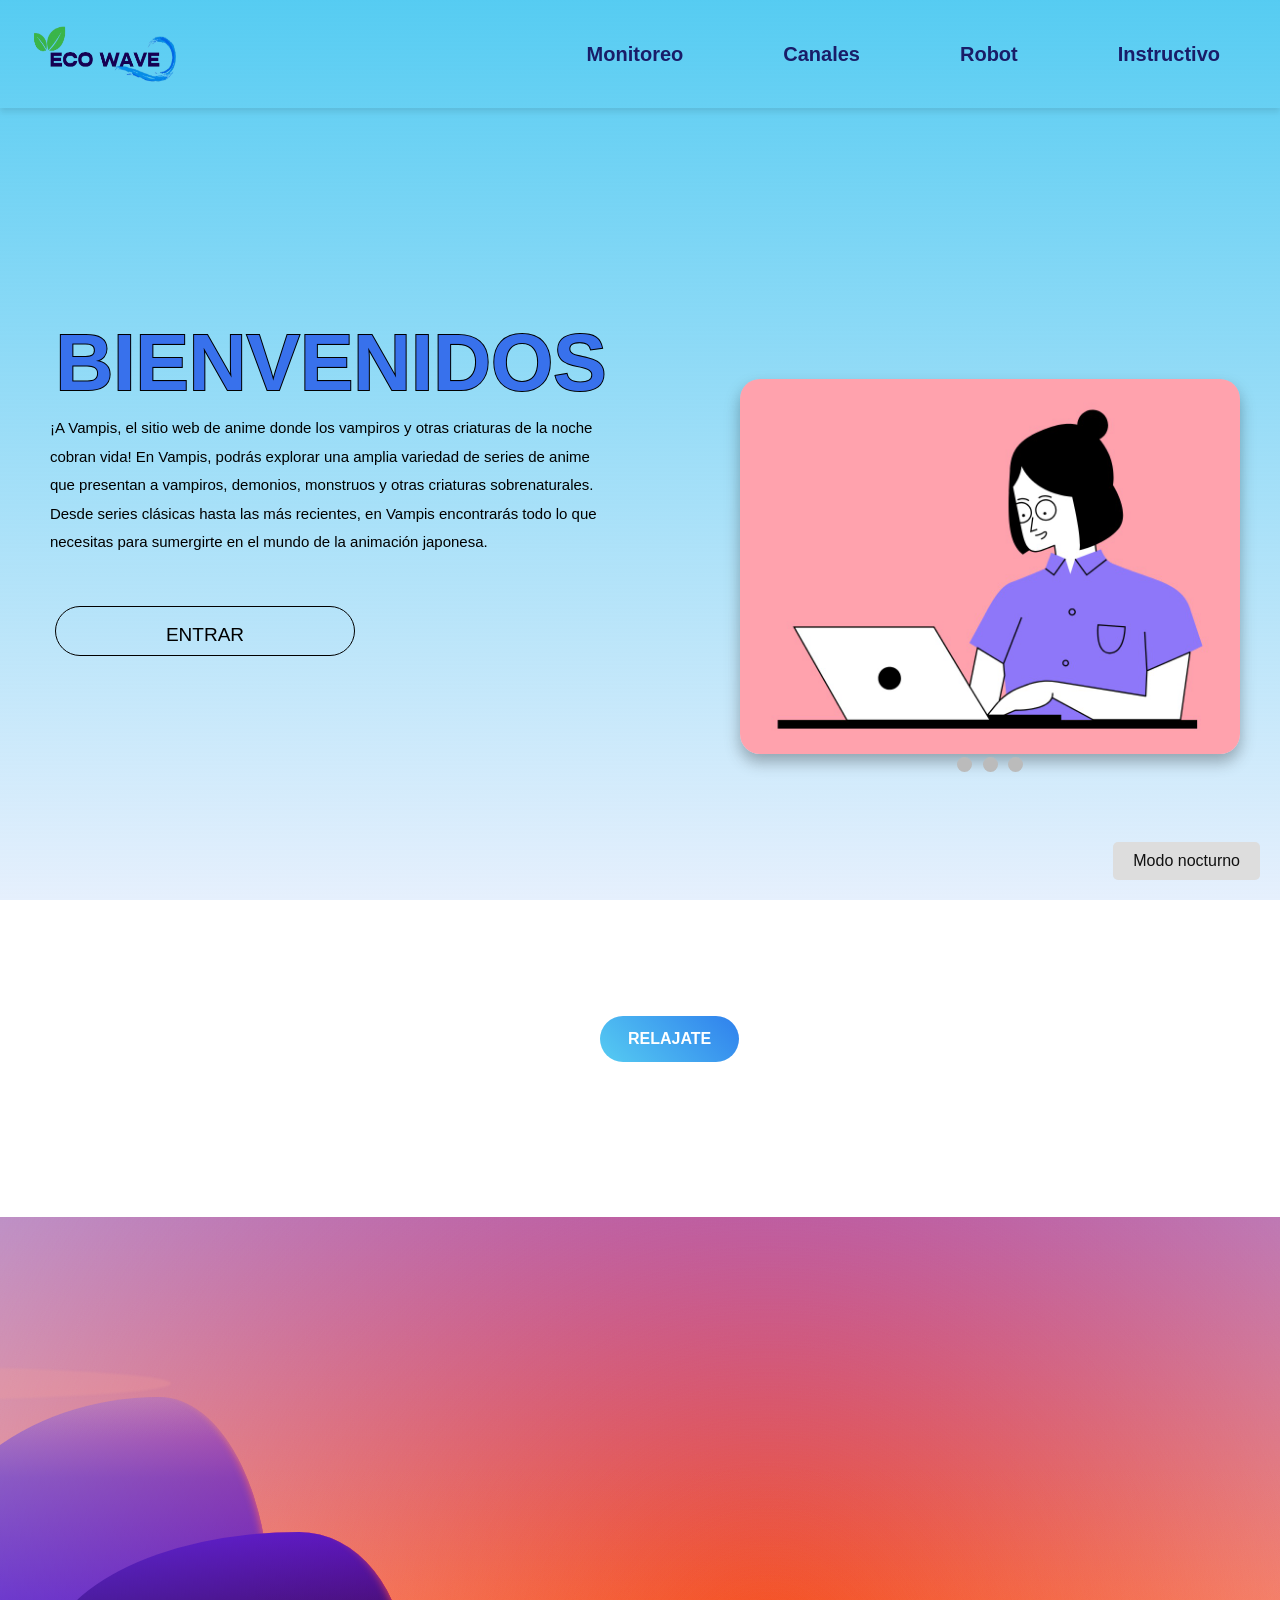
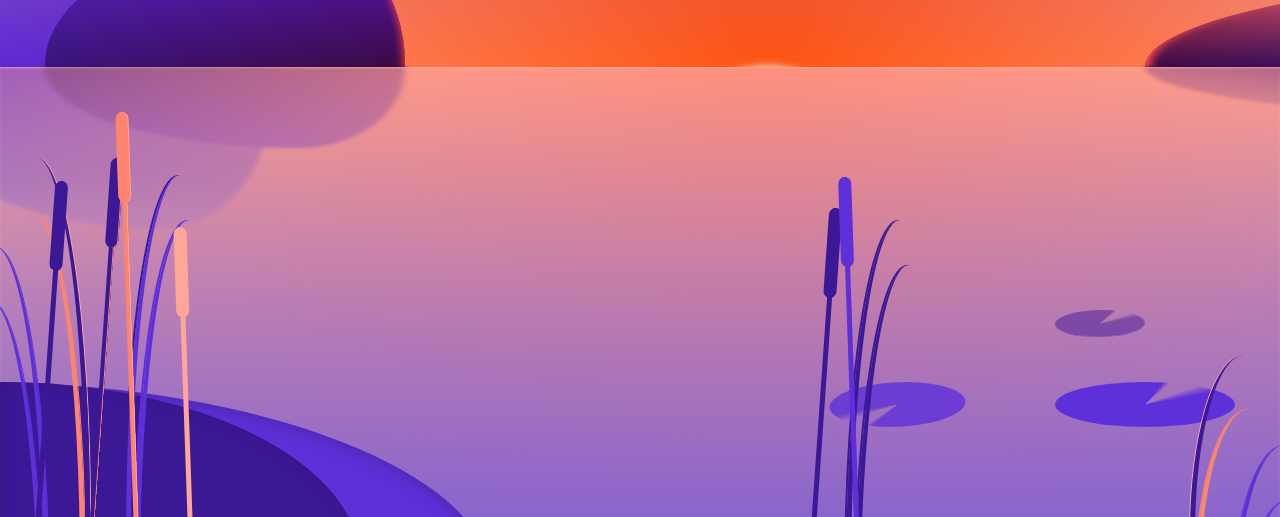
<file: Index.html>
<!DOCTYPE html>
<html lang="es">
<head>
    <meta charset="UTF-8">
    <meta name="viewport" content="width=device-width, initial-scale=1.0">
    <title>Eco Wave</title>
    <link rel="stylesheet" href="Estilos/index1.css">
    <link rel="preconnect" href="https://fonts.googleapis.com">
    <link rel="preconnect" href="https://fonts.gstatic.com" crossorigin>
    <link href="https://fonts.googleapis.com/css2?family=Bebas+Neue&family=Poppins:ital,wght@0,100;0,200;0,900;1,100;1,200;1,300;1,400;1,500;1,600;1,700;1,900&family=Rubik+Glitch&display=swap" rel="stylesheet">
    <link rel="shortcut icon" href="imagenes\icono.png">


</head>

<body>
  <div class="bubbles-bg">
    <div class="bubble"></div>
    <div class="bubble"></div>
    <div class="bubble"></div>
    <div class="bubble"></div>
    <div class="bubble"></div>
    <div class="bubble"></div>
</div>


    
<section id="inicio" class="cuerpo">
    <div class="cuerpo-content">



        <button> <h1></h1></button>
      


    
    
    
    
    
    
    
    
    
    



    <header>



        
<div id="ctn-icon-search">
    <i class="fas fa-search" id="icon-search"></i>
</div>

</div>

<div id="icon-menu">
<i class="fas fa-bars"></i>
</div>






<nav class="Menu">
    <div class="logo-container">
        <a href="Inicio.html"><img class="logo" src="imagenes/Logo.png" alt="Vampis"></a>
    </div>
    <ul class="Links">
        <li><a href="">Monitoreo</a></li>
        <li><a href="">Canales</a></li>
        <li><a href="">Robot</a></li>
        <li><a href="">Instructivo</a></li>
    </ul>

    <!-- Botón de búsqueda -->
    <div class="search-container">
        <i class="fas fa-search" id="icon-search"></i>
    </div>

    <!-- Menú de hamburguesa para móvil -->
    <div id="icon-menu" class="menu-toggle">
        <i class="fas fa-bars"></i>
    </div>
</nav>



    <nav>
   <img class="Rayas" src="imagenes\3Rayas.png" alt="">
    </nav>

</nav>






    
    
<section class="hero">
    <div class="hero-text">
        

      <section>
        <div class="content">
          <h2>BIENVENIDOS</h2>
          <h2>BIENVENIDOS</h2>
        </div>
      </section>

        <p>¡A Vampis, el sitio web de anime donde los vampiros y otras criaturas de la noche cobran vida! En Vampis, podrás explorar una amplia variedad de series de anime que presentan a vampiros, demonios, monstruos y otras criaturas sobrenaturales. Desde series clásicas hasta las más recientes,
             en Vampis encontrarás todo lo que necesitas para sumergirte en el mundo de la animación japonesa.    </p>

  <a href="Inicio.html">Entrar</a>
  
    </div>

    
<button id="dark-mode-toggle" onclick="toggleDarkMode()">Modo nocturno</button>

    <script>
        function toggleDarkMode() {
            document.body.classList.toggle('dark-mode');
        }


const menuToggle = document.getElementById("icon-menu");
const menuLinks = document.querySelector(".Links");

menuToggle.addEventListener("click", () => {
    menuLinks.classList.toggle("show");
});



    </script>




</div>
</section>
<style>



</style>





    </style>
    
    
    


</header>


	
<div class="hero-img">

    <section class="home">



    <div class="container-content">

		<a class="" href=""><img class="slide" src="imagenes\Programar.jpeg" alt=""></a>


		<img class="slide" src="imagenes\IA.jpeg">
		<img class="slide" src="imagenes\Manualmente.jpeg">
		



	  </div>
	 
	 
	
	 
      
      <div style="text-align:center">
        <span class="dot" onclick="currentSlide(1)"></span> 
        <span class="dot" onclick="currentSlide(2)"></span> 
        <span class="dot" onclick="currentSlide(3)"></span> 
      </div>








</div>


</section>

<script>
	var slideIndex = 1;
	showSlides(slideIndex);
  
	setInterval(function() {
	  slideIndex++;
	  showSlides(slideIndex);
	}, 5000);
  
	function plusSlides(n) {
	  showSlides(slideIndex += n);
	}
  
	function showSlides(n) {
	  var i;
	  var slides = document.getElementsByClassName("slide");
	  if (n > slides.length) {
		slideIndex = 1;
	  }
	  if (n < 1) {
		slideIndex = slides.length;
	  }
	  for (i = 0; i < slides.length; i++) {
		slides[i].style.display = "none";
	  }
	  slides[slideIndex - 1].style.display = "block";
	}
  </script>
	 



</section>
<style>


</style>
<a href="Relajate/Relajate.html"><button class="btn shadow-effect">RELAJATE</button></a>

<div class="animt">

<div class="landscape">
  
  <div class="mountain"></div>

  <div class="mountain mountain-2"></div>
  <div class="mountain mountain-3"></div>
  <div class="sun-container sun-container-1">
  </div>
  <div class="sun-container">
    <div class="sun"></div>
  </div>
  <div class="cloud"></div>
  <div class="cloud cloud-1"></div>
  <div class="sun-container sun-container-reflection">
    <div class="sun"></div>
  </div>
  <div class="light"></div>
  <div class="light light-1"></div>
  <div class="light light-2"></div>
  <div class="light light-3"></div>
  <div class="light light-4"></div>
  <div class="light light-5"></div>
  <div class="light light-6"></div>
  <div class="light light-7"></div>
  <div class="water"></div>
  <div class="splash"></div>
  <div class="splash delay-1"></div>
  <div class="splash delay-2"></div>
  <div class="splash splash-4 delay-2"></div>
  <div class="splash splash-4 delay-3"></div>
  <div class="splash splash-4 delay-4"></div>
  <div class="splash splash-stone delay-3"></div>
  <div class="splash splash-stone splash-4"></div>
  <div class="splash splash-stone splash-5"></div>
  <div class="lotus lotus-1"></div>
  <div class="lotus lotus-2"></div>
  <div class="lotus lotus-3"></div>
  <div class="front">
    <div class="stone"></div>
    <div class="grass"></div>
    <div class="grass grass-1"></div>
    <div class="grass grass-2"></div>
    <div class="reed"></div>
    <div class="reed reed-1"></div>
  </div>
</div>


</div>

<video autoplay muted loop>
  <source src="" type="video/mp4">
</video>





<script>
  setTimeout(function() {
      document.body.classList.add('fade-out');
      setTimeout(function() {
          window.location.href = "Animacion.html";
      }, 110000); // Wait for the fade-out animation to complete
  }, 111000);
  
</script>

</div>
</section>
</body>
</file>
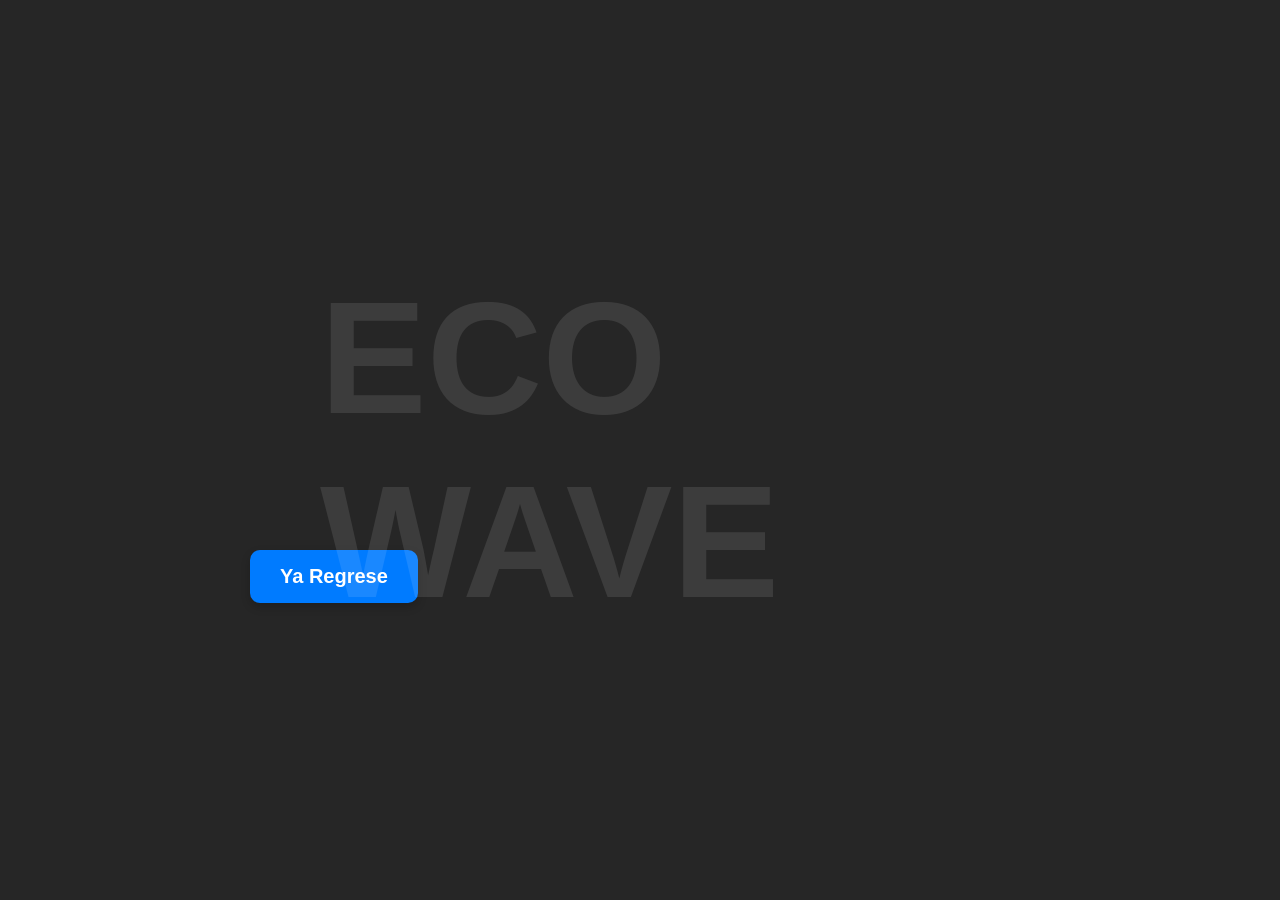
<file: Animacion-1.html>
<!DOCTYPE html>
<html lang="es">
<head>
    <meta charset="UTF-8">
    <meta name="viewport" content="width=device-width, initial-scale=1.0">
    <title>Eco Wave</title>
    <link rel="preconnect" href="https://fonts.googleapis.com">
    <link rel="preconnect" href="https://fonts.gstatic.com" crossorigin>
    <link href="https://fonts.googleapis.com/css2?family=Bebas+Neue&family=Poppins:ital,wght@0,100;0,200;0,900;1,100;1,200;1,300;1,400;1,500;1,600;1,700;1,900&family=Rubik+Glitch&display=swap" rel="stylesheet">
    <link rel="shortcut icon" href="imagenes\icono.png">



</head>

<body>

	<div class="loader">
		<h1>ECO WAVE</h1>
</div>

<a href="Index.html" class="btn-observar">Ya Regrese</a>
<style>
	body{
	margin: 0;
	padding: 0;
	background: #262626;
	font-family: arial;
}
.loader{
	position: absolute;
	top: 50%;
	left: 50%;
	-webkit-transform: translate(-50%,-50%);
	   -moz-transform: translate(-50%,-50%);
	    -ms-transform: translate(-50%,-50%);
	     -o-transform: translate(-50%,-50%);
	        transform: translate(-50%,-50%);
}

.loader h1{
	margin: 0;
	padding: 0;
	text-transform: uppercase;
	font-size: 10em;
	color: rgba(255,255,255,.1);
	background-image: url(https://image.ibb.co/ciSeac/image.png);
	background-repeat: repeat-x;
	-webkit-background-clip: text;
	animation: animate 15s linear infinite;

}

@keyframes animate{
	0%{
		background-position: left 0px top 80px;
	}
	40%{
		background-position: left 800px top -50px;
	}
	80%{
		background-position: left 1800px top -50px;
	}
	100%{
		background-position: left 2400px top 80px;
	}
}

</style>
<style>
    .observacion-container {
    display: flex;
    justify-content: center;
    margin: 40px 0; 
}

.btn-observar {
    display: inline-block;
    padding: 15px 30px;
    font-size: 20px;
    font-weight: 600;
    color: #fff;
    background-color: #007BFF; 
    border: none;
    border-radius: 10px;
    margin-top: 550px;
margin-left: 250px;
    text-decoration: none;
    transition: transform 0.3s ease, box-shadow 0.3s ease, background-color 0.3s ease;
    box-shadow: 0 4px 10px rgba(0, 0, 0, 0.2);
}

.btn-observar:hover {
    transform: translateY(-5px); 
    box-shadow: 0 8px 20px rgba(0, 0, 0, 0.3);
    background-color: #0056b3;
}

</style>


<script>
    setTimeout(function() {
        document.body.classList.add('fade-out');
        setTimeout(function() {
            window.location.href = "Animacion-2.html";
        }, 10000); // Wait for the fade-out animation to complete
    }, 20000);
    
  </script>
  
    
</body>
</file>
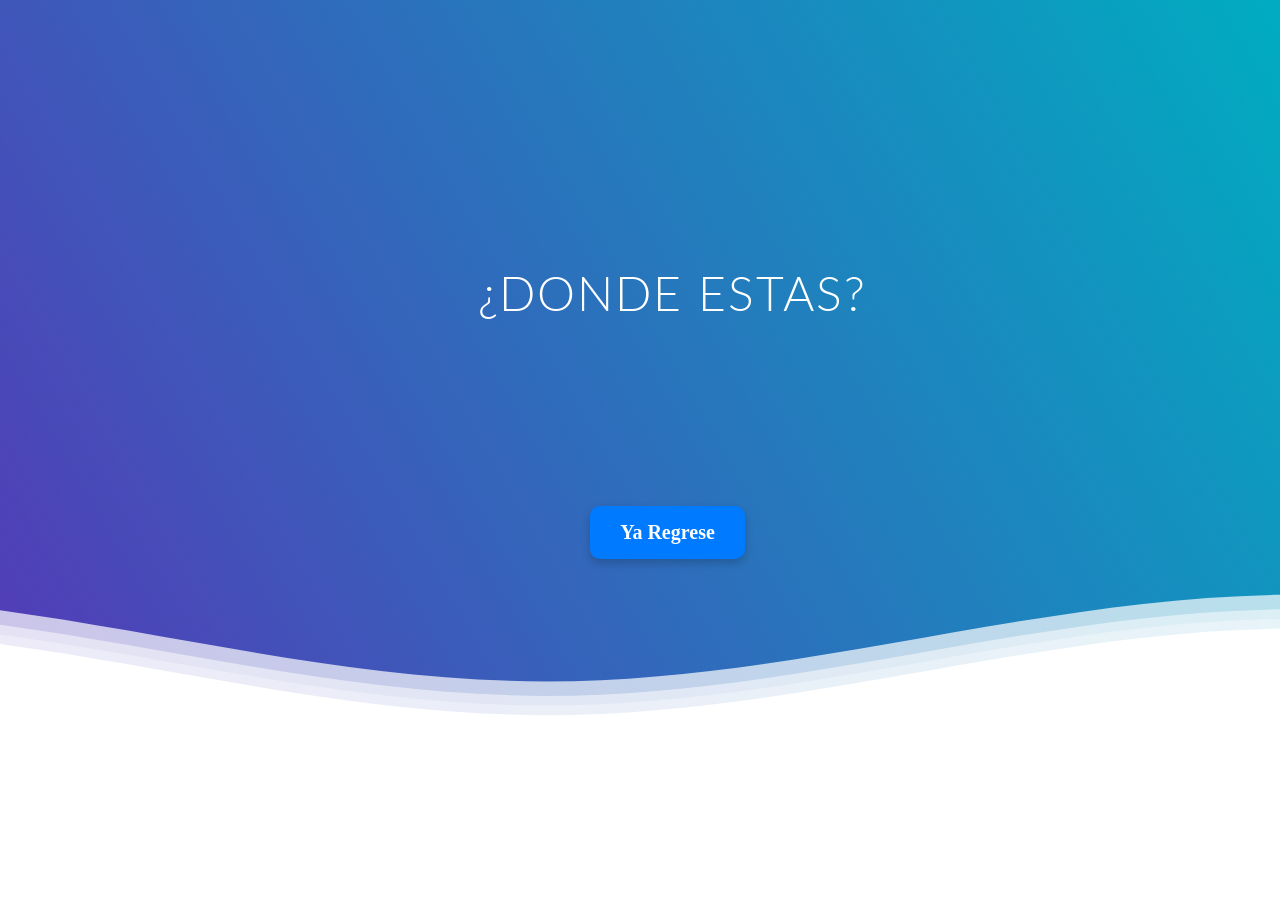
<file: Animacion-2.html>
<!DOCTYPE html>
<html lang="es">
<head>
    <meta charset="UTF-8">
    <meta name="viewport" content="width=device-width, initial-scale=1.0">
    <title>Eco Wave</title>
    <link rel="preconnect" href="https://fonts.googleapis.com">
    <link rel="preconnect" href="https://fonts.gstatic.com" crossorigin>
    <link href="https://fonts.googleapis.com/css2?family=Bebas+Neue&family=Poppins:ital,wght@0,100;0,200;0,900;1,100;1,200;1,300;1,400;1,500;1,600;1,700;1,900&family=Rubik+Glitch&display=swap" rel="stylesheet">
    <link rel="shortcut icon" href="imagenes\icono.png">



</head>

<body>

<!--Hey! This is the original version
of Simple CSS Waves-->

<div class="header">

	<!--Content before waves-->
	<div class="inner-header flex">
	<!--Just the logo.. Don't mind this-->
	<svg version="1.1" class="logo" baseProfile="tiny" id="Layer_1" xmlns="http://www.w3.org/2000/svg"
	xmlns:xlink="http://www.w3.org/1999/xlink" x="0px" y="0px" viewBox="0 0 500 500" xml:space="preserve">
	<path fill="#FFFFFF" stroke="#000000" stroke-width="10" stroke-miterlimit="10" d="M57,283" />
	
	</svg>
	<h1>¿DONDE ESTAS?</h1>
	</div>
	
	<!--Waves Container-->
	<div>
	<svg class="waves" xmlns="http://www.w3.org/2000/svg" xmlns:xlink="http://www.w3.org/1999/xlink"
	viewBox="0 24 150 28" preserveAspectRatio="none" shape-rendering="auto">
	<defs>
	<path id="gentle-wave" d="M-160 44c30 0 58-18 88-18s 58 18 88 18 58-18 88-18 58 18 88 18 v44h-352z" />
	</defs>
	<g class="parallax">
	<use xlink:href="#gentle-wave" x="48" y="0" fill="rgba(255,255,255,0.7" />
	<use xlink:href="#gentle-wave" x="48" y="3" fill="rgba(255,255,255,0.5)" />
	<use xlink:href="#gentle-wave" x="48" y="5" fill="rgba(255,255,255,0.3)" />
	<use xlink:href="#gentle-wave" x="48" y="7" fill="#fff" />
	</g>
	</svg>
	</div>
	<!--Waves end-->
	
	</div>
	<!--Header ends-->
	
	<!--Content starts-->
	<div class="content flex">
		<a href="Index.html" class="btn-observar">Ya Regrese</a>
	</div>
	<!--Content ends-->

<style>
	@import url(//fonts.googleapis.com/css?family=Lato:300:400);

body {
  margin:0;
}

h1 {
  font-family: 'Lato', sans-serif;
  font-weight:300;
  letter-spacing: 2px;
  font-size:48px;
}
p {
  font-family: 'Lato', sans-serif;
  letter-spacing: 1px;
  font-size:14px;
  color: #333333;
}

.header {
  position:relative;
  text-align:center;
  background: linear-gradient(60deg, rgba(84,58,183,1) 0%, rgba(0,172,193,1) 100%);
  color:white;
}
.logo {
  width:50px;
  fill:white;
  padding-right:15px;
  display:inline-block;
  vertical-align: middle;
}

.inner-header {
  height:65vh;
  width:100%;
  margin: 0;
  padding: 0;
}

.flex { /*Flexbox for containers*/
  display: flex;
  justify-content: center;
  align-items: center;
  text-align: center;
}

.waves {
  position:relative;
  width: 100%;
  height:15vh;
  margin-bottom:-7px; /*Fix for safari gap*/
  min-height:100px;
  max-height:150px;
}

.content {
  position:relative;
  height:20vh;
  text-align:center;
  background-color: white;
}

/* Animation */

.parallax > use {
  animation: move-forever 25s cubic-bezier(.55,.5,.45,.5)     infinite;
}
.parallax > use:nth-child(1) {
  animation-delay: -2s;
  animation-duration: 7s;
}
.parallax > use:nth-child(2) {
  animation-delay: -3s;
  animation-duration: 10s;
}
.parallax > use:nth-child(3) {
  animation-delay: -4s;
  animation-duration: 13s;
}
.parallax > use:nth-child(4) {
  animation-delay: -5s;
  animation-duration: 20s;
}
@keyframes move-forever {
  0% {
   transform: translate3d(-90px,0,0);
  }
  100% { 
    transform: translate3d(85px,0,0);
  }
}
/*Shrinking for mobile*/
@media (max-width: 768px) {
  .waves {
    height:40px;
    min-height:40px;
  }
  .content {
    height:30vh;
  }
  h1 {
    font-size:24px;
  }
}
</style>


<style>
    .observacion-container {
    display: flex;
    justify-content: center;
    margin: 40px 0; 
}

.btn-observar {
    display: inline-block;
    padding: 15px 30px;
    font-size: 20px;
    font-weight: 600;
    color: #fff;
    background-color: #007BFF; 
    border: none;
    border-radius: 10px;
    margin-top: -550px;
margin-left: 55px;
    text-decoration: none;
    transition: transform 0.3s ease, box-shadow 0.3s ease, background-color 0.3s ease;
    box-shadow: 0 4px 10px rgba(0, 0, 0, 0.2);
}

.btn-observar:hover {
    transform: translateY(-5px); 
    box-shadow: 0 8px 20px rgba(0, 0, 0, 0.3);
    background-color: #0056b3;
}

</style>



    
</body>
</file>
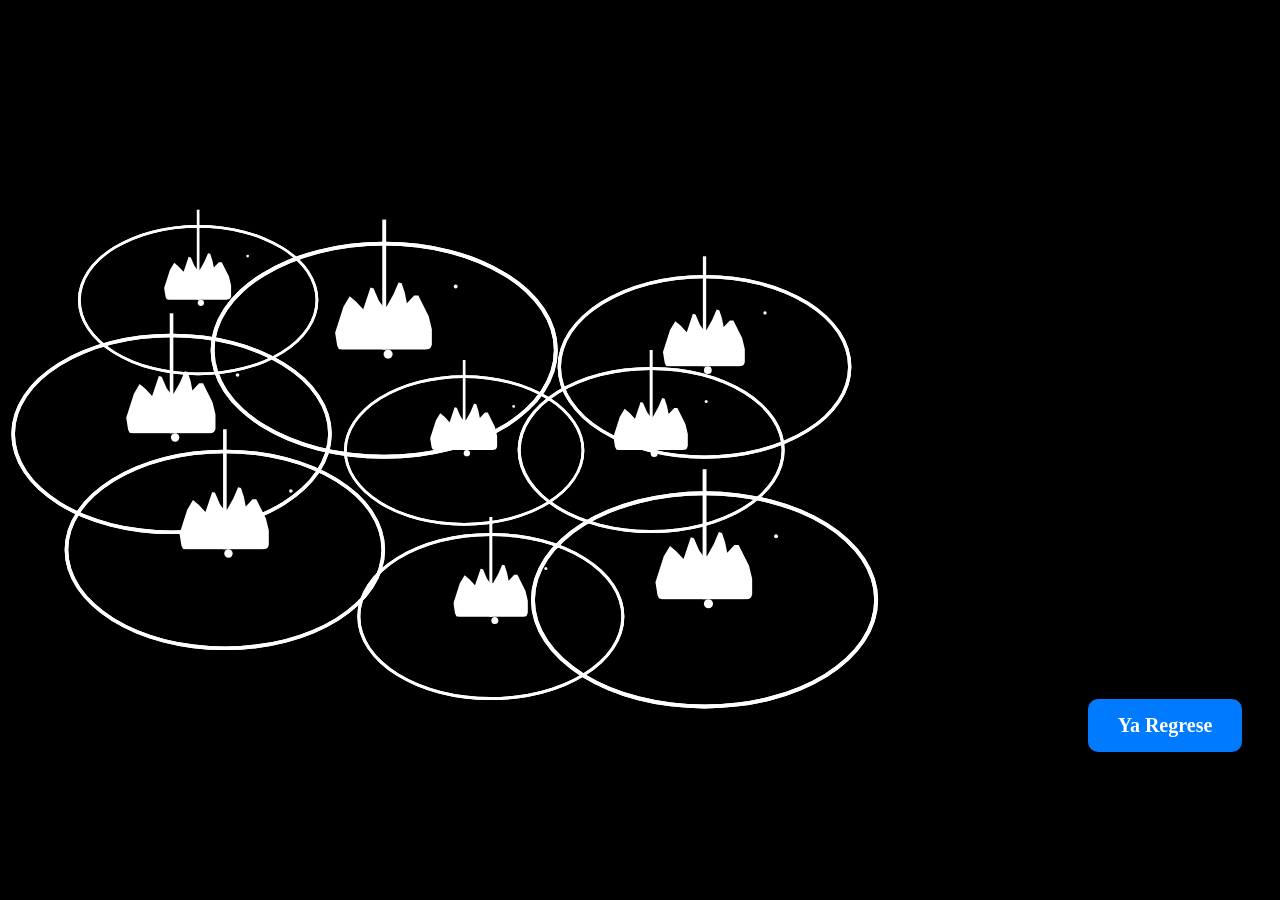
<file: Animacion.html>
<!DOCTYPE html>
<html lang="es">
<head>
    <meta charset="UTF-8">
    <meta name="viewport" content="width=device-width, initial-scale=1.0">
    <title>Eco Wave</title>
    <link rel="preconnect" href="https://fonts.googleapis.com">
    <link rel="preconnect" href="https://fonts.gstatic.com" crossorigin>
    <link href="https://fonts.googleapis.com/css2?family=Bebas+Neue&family=Poppins:ital,wght@0,100;0,200;0,900;1,100;1,200;1,300;1,400;1,500;1,600;1,700;1,900&family=Rubik+Glitch&display=swap" rel="stylesheet">
    <link rel="shortcut icon" href="imagenes\icono.png">



</head>

<body>

    <div class="container">

        <div class="rain">
            <div class="drop"></div>
            <div class="waves">
                <div></div>
                <div></div>
            </div>
            <div class="splash"></div>
            <div class="particles">
                <div></div>
                <div></div>
                <div></div>
                <div></div>
            </div>
        </div>
    
        <div class="rain">
            <div class="drop"></div>
            <div class="waves">
                <div></div>
                <div></div>
            </div>
            <div class="splash"></div>
            <div class="particles">
                <div></div>
                <div></div>
                <div></div>
                <div></div>
            </div>
        </div>
    
        <div class="rain">
            <div class="drop"></div>
            <div class="waves">
                <div></div>
                <div></div>
            </div>
            <div class="splash"></div>
            <div class="particles">
                <div></div>
                <div></div>
                <div></div>
                <div></div>
            </div>
        </div>
    
        <div class="rain">
            <div class="drop"></div>
            <div class="waves">
                <div></div>
                <div></div>
            </div>
            <div class="splash"></div>
            <div class="particles">
                <div></div>
                <div></div>
                <div></div>
                <div></div>
            </div>
        </div>
    
        <div class="rain">
            <div class="drop"></div>
            <div class="waves">
                <div></div>
                <div></div>
            </div>
            <div class="splash"></div>
            <div class="particles">
                <div></div>
                <div></div>
                <div></div>
                <div></div>
            </div>
        </div>
    
        <div class="rain">
            <div class="drop"></div>
            <div class="waves">
                <div></div>
                <div></div>
            </div>
            <div class="splash"></div>
            <div class="particles">
                <div></div>
                <div></div>
                <div></div>
                <div></div>
            </div>
        </div>
    
        <div class="rain">
            <div class="drop"></div>
            <div class="waves">
                <div></div>
                <div></div>
            </div>
            <div class="splash"></div>
            <div class="particles">
                <div></div>
                <div></div>
                <div></div>
                <div></div>
            </div>
        </div>
    
        <div class="rain">
            <div class="drop"></div>
            <div class="waves">
                <div></div>
                <div></div>
            </div>
            <div class="splash"></div>
            <div class="particles">
                <div></div>
                <div></div>
                <div></div>
                <div></div>
            </div>
        </div>
    
        <div class="rain">
            <div class="drop"></div>
            <div class="waves">
                <div></div>
                <div></div>
            </div>
            <div class="splash"></div>
            <div class="particles">
                <div></div>
                <div></div>
                <div></div>
                <div></div>
            </div>
        </div>
    
    </div>

 <style>
html{
	height: 100%;
}

body{
	height: 100%;
	margin: 0px;
	display: flex;
	justify-content: center;
	align-items: center;
	background-color: black;
	overflow: hidden
}

.container{
	width: 100%;
	height: 100%;
  min-width: 600px;
	max-width: 800px;
	max-height: 500px;
	display: grid;
	grid-template-columns: repeat(3, 1fr);
	grid-template-rows: repeat(3, 1fr);
}

.row{
	display: flex;
	justify-content: center;
	align-items: center;
}

.rain{
	position: relative;
	width: 100%;
	height: 100%;
}

.rain:nth-of-type(1){
	--duration: 2.7s;
	--delay: 1s;
	transform: translate(10%, 10%) scale(0.9);
}

.rain:nth-of-type(2){
	--duration: 2.1s;
	--delay: 1.2s;
	transform: translate(-20%, 40%) scale(1.3);
}

.rain:nth-of-type(3){
	--duration: 2.3s;
	--delay: 2s;
	transform: translate(0%, 50%) scale(1.1);
}

.rain:nth-of-type(4){
	--duration: 2s;
	--delay: 4s;
	transform: translate(0%, -10%) scale(1.2);
}

.rain:nth-of-type(5){
	--duration: 2.5s;
	--delay: 0s;
	transform: translate(10%, 0%) scale(0.9);
}

.rain:nth-of-type(6){
	--duration: 2s;
	--delay: 2.7s;
	transform: translate(-20%, 0%) scale(1);
}

.rain:nth-of-type(7){
	--duration: 1.8s;
	--delay: 1.3s;
	transform: translate(20%, -40%) scale(1.2);
}

.rain:nth-of-type(8){
	--duration: 2.2s;
	--delay: 0s;
	transform: translate(20%, 0%) scale(1);
}

.rain:nth-of-type(9){
	--duration: 2s;
	--delay: 0.5s;
	transform: translate(0%, -10%) scale(1.3);
}

.drop{
	background-color: white;
	width: 3px;
	height: 100px;
	position: absolute;
	top: calc(50% - 100px); 
	left: calc(50% - 1.5px);
	animation-name: fall;
	animation-duration: var(--duration);
	animation-delay: var(--delay);
	animation-iteration-count: infinite;
	animation-timing-function: ease-in;
	animation-fill-mode: backwards;
}

@keyframes fall{
	0%{
		transform: translateY(-120vh);
	}
	45%{
		transform: translateY(0%);
		opacity: 1;
	}
	46%{
		opacity: 0;
	}
	100%{
		opacity: 0;
	}
}

.waves > div{
	position: absolute;
	top:0px;
	left: 0px;
	right: 0px;
	bottom: 0px;
	border-radius: 50%;
	border: solid white 3px;
	animation-name: spread;
	animation-duration: var(--duration);
	animation-delay: var(--delay);
	animation-iteration-count: infinite;
	animation-timing-function: ease-out;
	animation-fill-mode: backwards;
}

.waves > div:nth-child(2){
	animation-delay: calc(var(--delay) + 0.3s);
	animation-timing-function: linear;
}

@keyframes spread{
	0%{
		transform: scale(0);
		opacity: 1;
	}
	40%{
		transform: scale(0);
		opacity: 1;
	}

	100%{
		transform: scale(1);
		opacity: 0;
	}
}


.splash{
	position: absolute;
	top: 10%;
	bottom: 50%;
	left: 35%;
	right: 35%;
	border-radius: 8px;
	clip-path: polygon(7% 100%, 5% 95%, 3% 80%, 11% 50%, 17% 38%, 23% 44%, 30% 53%, 37% 28%, 40% 29%, 45% 43%, 51% 53%, 59% 36%, 64% 22%, 67% 23%, 70% 34%, 72% 46%, 79% 37%, 83% 37%, 93% 61%, 96% 76%, 96% 94%, 94% 100%);
	background-color: white;
	transform-origin: bottom;
	animation-name: splash;
	animation-duration: var(--duration);
	animation-delay: var(--delay);
	animation-iteration-count: infinite;
	animation-timing-function: ease-out;
	animation-fill-mode: backwards;
}

@keyframes splash{
	0%{
		transform: scale(0.3, 0);
	}

	49%{
		transform: scale(0.3, 0);
	}

	50%{
		transform: scale(0.3, 0.3);
	}

	60%{
		transform: scale(0.7, 1);
	}

	90%{
		transform: scale(1, 0);
	}

	100%{
		transform: scale(1, 0);
	}
}

.particles > div{
	position: absolute;	
	border-radius: 100%;
	background-color: white;
	animation-duration: var(--duration);
	animation-delay: var(--delay);
	animation-iteration-count: infinite;
	animation-timing-function: ease;
	animation-fill-mode: backwards;
}

.particles > div:nth-child(1){
	width: 7px;
	height: 7px;
	top: 50%;
	left: 50%;
	animation-name: jumpLeft;
}

.particles > div:nth-child(2){
	width: 5px;
	height: 5px;
	top: 30%;
	left: 50%;
	animation-name: jumpLeft;
	animation-delay: calc(var(--delay) + 0.1s);
}

.particles > div:nth-child(3){
	width: 3px;
	height: 3px;
	top: 20%;
	left: 70%;
	animation-name: jumpRight;
	animation-delay: calc(var(--delay) + 0.15s);
}

.particles > div:nth-child(4){
	width: 5px;
	height: 5px;
	top: 30%;
	left: 50%;
	animation-name: jumpRight;
	animation-delay: calc(var(--delay) + 0.3s);
}

@keyframes jumpLeft{
	0%{
		transform: translate(0,0) scale(0);
	}

	45%{
		transform: translate(0,0) scale(0);
	}

	60%{
		transform: translate(-50px, -90px) scale(1);
	}

	100%{
		transform: translate(-60px, 0px) scale(0.1);
	}
}

@keyframes jumpRight{
	0%{
		transform: translate(0,0) scale(0);
	}

	45%{
		transform: translate(0,0) scale(0);
	}

	60%{
		transform: translate(30px, -80px) scale(1);
	}

	100%{
		transform: translate(50px, 0px) scale(0.1);
	}
}
 </style>

<a href="Index.html" class="btn-observar">Ya Regrese</a>

<style>
    .observacion-container {
    display: flex;
    justify-content: center;
    margin: 40px 0; 
}

.btn-observar {
    display: inline-block;
    padding: 15px 30px;
    font-size: 20px;
    font-weight: 600;
    color: #fff;
    background-color: #007BFF; 
    border: none;
    border-radius: 10px;
    margin-top: 550px;
margin-left: 250px;
    text-decoration: none;
    transition: transform 0.3s ease, box-shadow 0.3s ease, background-color 0.3s ease;
    box-shadow: 0 4px 10px rgba(0, 0, 0, 0.2);
}

.btn-observar:hover {
    transform: translateY(-5px); 
    box-shadow: 0 8px 20px rgba(0, 0, 0, 0.3);
    background-color: #0056b3;
}

</style>

<script>
    setTimeout(function() {
        document.body.classList.add('fade-out');
        setTimeout(function() {
            window.location.href = "Animacion-1.html";
        }, 10000); // Wait for the fade-out animation to complete
    }, 11000);
    
  </script>



  
    
</body>
</file>
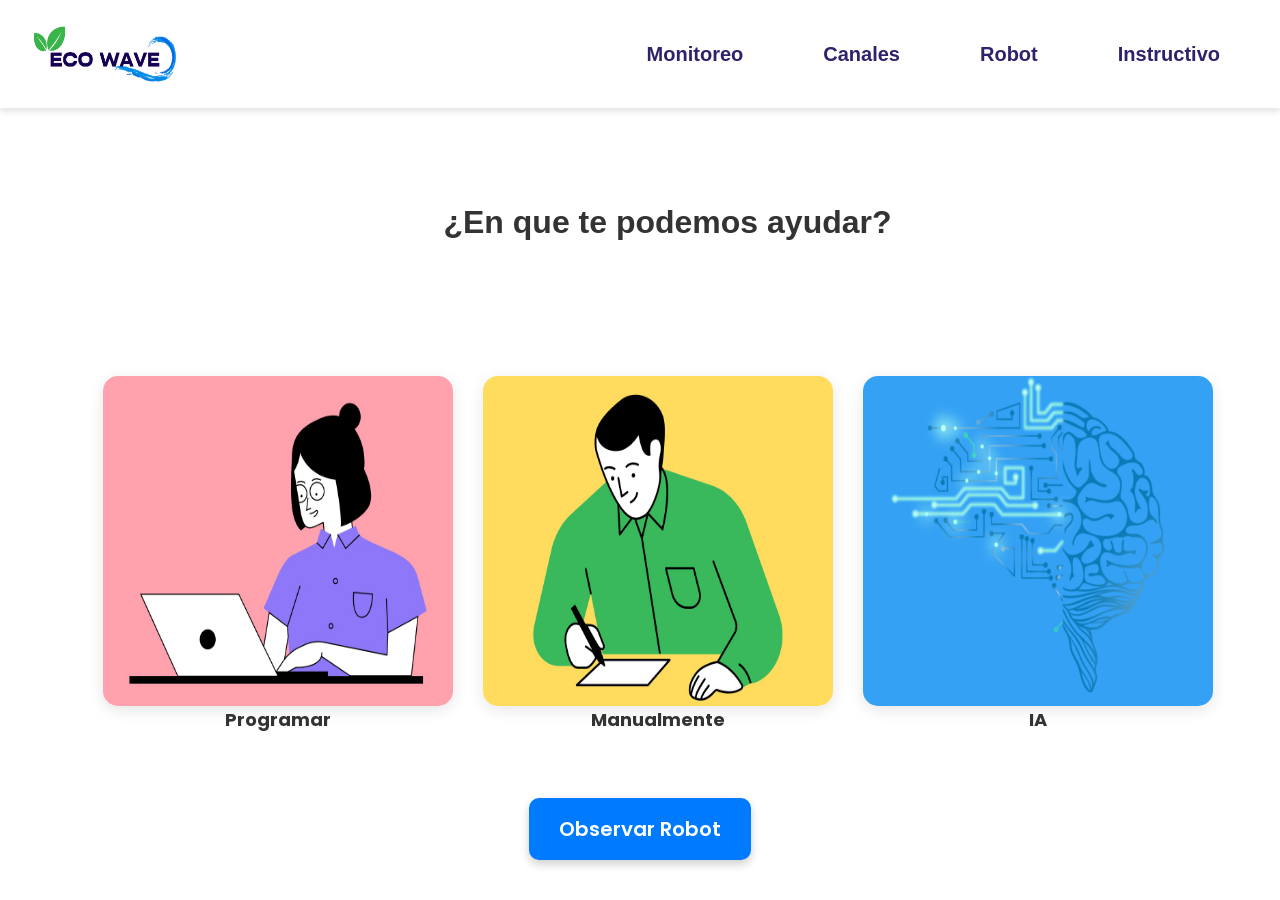
<file: Inicio.html>
<!DOCTYPE html>
<html lang="es">
<head>
    <meta charset="UTF-8">
    <meta name="viewport" content="width=device-width, initial-scale=1.0">
    <title>Eco Wave</title>
    <link rel="stylesheet" href="Estilos/index.css">
    <link rel="preconnect" href="https://fonts.googleapis.com">
    <link rel="preconnect" href="https://fonts.gstatic.com" crossorigin>
    <link href="https://fonts.googleapis.com/css2?family=Bebas+Neue&family=Poppins:ital,wght@0,100;0,200;0,900;1,100;1,200;1,300;1,400;1,500;1,600;1,700;1,900&family=Rubik+Glitch&display=swap" rel="stylesheet">
    <link rel="shortcut icon" href="imagenes\icono.png">



</head>

<body>



    
<section id="inicio" class="cuerpo">
    <div class="cuerpo-content">



        <button> <h1>¿En que te podemos ayudar?</h1></button>
      




    </div>
</section>


    <header>



        
<div id="ctn-icon-search">
    <i class="fas fa-search" id="icon-search"></i>
</div>

</div>

<div id="icon-menu">
<i class="fas fa-bars"></i>
</div>








<nav class="Menu">
    <div class="logo-container">
        <a href="Index.html"><img class="logo" src="imagenes/Logo.png" alt="Vampis"></a>
    </div>
    <ul class="Links">
        <li><a href="">Monitoreo</a></li>
        <li><a href="">Canales</a></li>
        <li><a href="">Robot</a></li>
        <li><a href="">Instructivo</a></li>
    </ul>

    <div class="search-container">
        <i class="fas fa-search" id="icon-search"></i>
    </div>

    <div id="icon-menu" class="menu-toggle">
        <i class="fas fa-bars"></i>
    </div>
</nav>





    <nav>
   <img class="Rayas" src="imagenes\3Rayas.png" alt="">
    </nav>

</nav>

<style>


.Rayas{

width: 50px;
height: 50px;
margin-top: -10px;
margin-left: -150px;
}
</style>





</header>

<style>
    body {


background-color: #ffffff;
    background-size: cover;
    background-position: center center;
    height: 100vh;
}



</style>

<section id="inicio" class="cuerpo">
    <div class="cuerpo-content">

        <div class="imagenes-container">
            <a href="programar.html">
                <img src="imagenes\Programar.jpeg" alt="Programar">
                Programar
            </a>
            <a href="manual.html">
                <img src="imagenes\Manualmente.jpeg" alt="Manual">
                Manualmente
            </a>
            <a href="ia.html">
                <img src="imagenes\IA.jpeg" alt="IA">
                IA
            </a>
        </div>
    </div>
</section>

<section class="observacion-container">
    <a href="robot.html" class="btn-observar">Observar Robot</a>
  </section>
  






</section>

</style>

<style>



    .ObservarFd{
background: #6e6f7021;

width: 990px;
height: 100px;
margin-left: 190px;
margin-top: 20px;
border-radius: 10px;
padding: 30px;
}


.Observar {
color: #000;
font-family: Arial;
margin-left: 360px;

}
.ObservarFd a{

        text-decoration: none;

    }

</style>





    
</body>
</file>
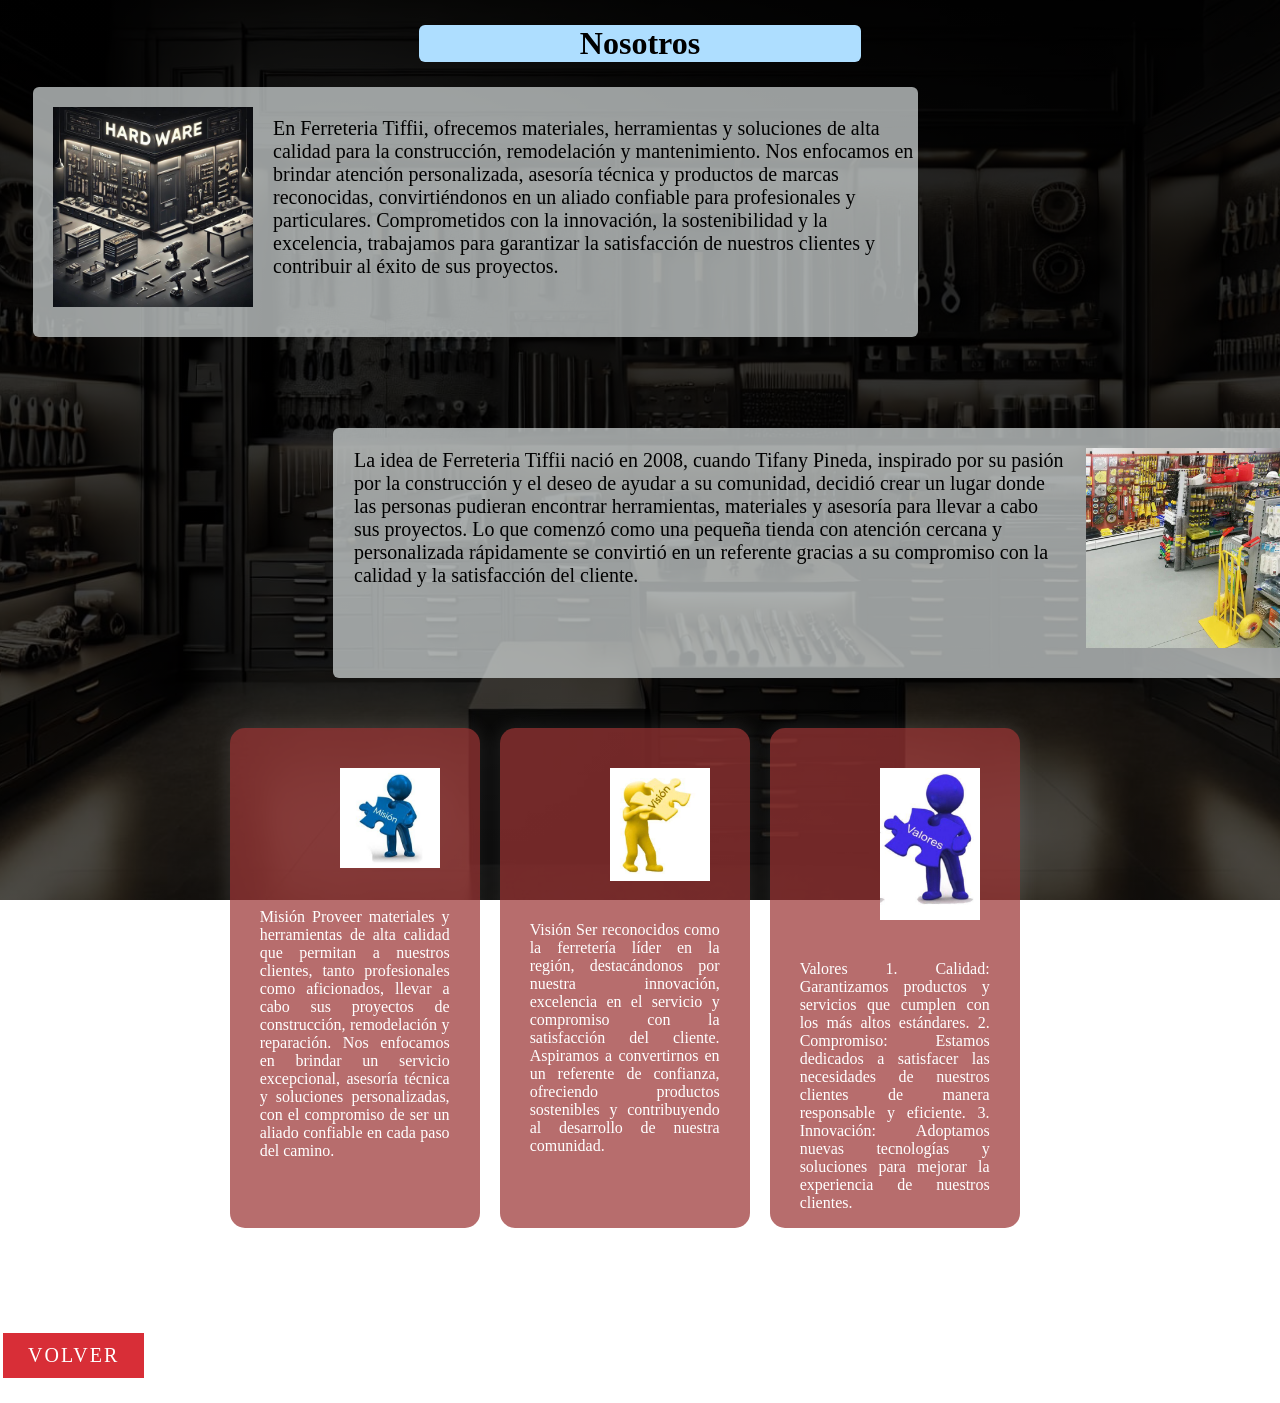
<file: Nosotros.html>
<!DOCTYPE html>
<html lang="en">
<head>
    <meta charset="UTF-8">
    <meta http-equiv="X-UA-Compatible" content="IE=edge">
    <meta name="viewport" content="width=, initial-scale=1.0">
    <title>Citas medicas</title>
</head>
<body>

    <style>
        .piel{
        width: 70%;
        height: 250px;
        border-radius: 6px;
        background-color: rgba(214, 219, 219, 0.712);
    }

    .piel{
        margin: 25px;
        
    }
    .tema{
        width: 35%;
        height: 4s0px;
        border-radius: 6px;
        background-color: rgb(174, 222, 255);
        
    }

    .tema{
        margin: 25px;
        
    }

    .piel img{
        margin: 20px;
        float: left;
    }

    .piel2 img{
        margin: 20px;
        float:right;
    }

    .pie{
        padding-top: 30px;
        font-size: 20px;
    }


    .piel2{
        width: 110%;
        height: 250px;
        border-radius: 6px;
        background-color: rgba(214, 219, 219, 0.712);
        
    }

    .piel2{
        margin: 150px;
        margin-left: 300px;
        
    }
    .tema{
        width: 35%;
        height: 4s0px;
        border-radius: 6px;
        background-color: rgb(174, 222, 255);
        
    }

    .tema{
        margin: 25px;
        
    }

    .piel2 img{
        margin: 20px;
         
    }

    .pie2{
        padding-top: 30px;
        padding: 21px;
        font-size: 20px;



    }

    body{
        background: linear-gradient(rgba(0, 0, 0, .90) 0%, rgba(0,0, 0, .50) 180%), url(imagenes/WhatsApp\ Image\ 2024-12-10\ at\ 3.22.32\ PM.jpeg);
        background-repeat:no-repeat;
        background-size:cover;
        background-attachment:fixed;
        background-position:center;
        
            }

            
	.container{
		width: 90%;
		padding: 20px;
		margin: 100px auto;	 
		display: flex;
		flex-direction: row;
		justify-content: center;
	}
	

	.box{
		width: 250px;
		margin: 0 10px;
		box-shadow: 0 0 20px 2px rgba(255, 255, 255, 0.1);
		transition: 1s;
        background-color: rgba(156, 54, 54, 0.726);
		border-radius: 15px;

	}


    .box p{
color: white;
text-align: justify;
width: 190px;
	}
	.box img{
		display: flex;
		width:40%;
		border-radius: 5px;
padding: 20px;
margin-left: 55px;	
}
	.box:hover{
		transform: scale(1.3);
		z-index: 2;
	}


    .card{
margin-left: -390px;
	}
    </style>

    <center> 

<div class=" tema">
    <p class=" tema">
        <h1>
            Nosotros
        </h1>
        </p>

    </center>


    <div class=" piel">
        <img src="imagenes/ferre.jpeg" width="200px" height="200px" >
        <p class=" pie">

            En Ferreteria Tiffii, ofrecemos materiales, herramientas y soluciones de alta calidad para la construcción, remodelación y mantenimiento. Nos enfocamos en brindar atención personalizada, asesoría técnica y productos de marcas reconocidas, convirtiéndonos en un aliado confiable para profesionales y particulares. Comprometidos con la innovación, la sostenibilidad y la excelencia, trabajamos para garantizar la satisfacción de nuestros clientes y contribuir al éxito de sus proyectos.        </p>

        
    <div class="piel2">
        <img src="imagenes/local.jpeg" width="200px" height="200px" >

        <p class="pie2">

            La idea de Ferreteria Tiffii nació en 2008, cuando Tifany Pineda, inspirado por su pasión por la construcción y el deseo de ayudar a su comunidad, decidió crear un lugar donde las personas pudieran encontrar herramientas, materiales y asesoría para llevar a cabo sus proyectos. Lo que comenzó como una pequeña tienda con atención cercana y personalizada rápidamente se convirtió en un referente gracias a su compromiso con la calidad y la satisfacción del cliente.

        </p>

        






        <div class="card">
		<div class="container"> 
			<div class="box">
				<img src="imagenes\Mision.jpeg">
	
			<center><p>Misión

                Proveer materiales y herramientas de alta calidad que permitan a nuestros clientes, tanto profesionales como aficionados, llevar a cabo sus proyectos de construcción, remodelación y reparación. Nos enfocamos en brindar un servicio excepcional, asesoría técnica y soluciones personalizadas, con el compromiso de ser un aliado confiable en cada paso del camino.</p>
					 
				 </div>
			<div class="box">
				<img src="imagenes\Vision.jpeg">
	
				<center><p>Visión

                    Ser reconocidos como la ferretería líder en la región, destacándonos por nuestra innovación, excelencia en el servicio y compromiso con la satisfacción del cliente. Aspiramos a convertirnos en un referente de confianza, ofreciendo productos sostenibles y contribuyendo al desarrollo de nuestra comunidad.</p>
	 
			   </div>
	
	
	
	
			   
	<div class="box">
		<img src="imagenes\Valores.jpeg">
	
		<center><p> Valores
            1.	Calidad: Garantizamos productos y servicios que cumplen con los más altos estándares.
            2.	Compromiso: Estamos dedicados a satisfacer las necesidades de nuestros clientes de manera responsable y eficiente.
            3.	Innovación: Adoptamos nuevas tecnologías y soluciones para mejorar la experiencia de nuestros clientes.
           </p>
		 
	</div>

	
	</div>
	

</div>
<a href="index.html" class="btn-1">VOLVER</a>

 <style>
.btn-1{
    text-decoration: none;
    display: inline-block;
    padding: 11px 25px;
    background-color: #D82E37;
    color: #FFFFFF;
    text-transform: uppercase;
    letter-spacing: 2px;
    font-size: 20px;
    font-family: 'Bebas Neue', cursive;
    margin: 25px 0;
    border: 0;
    transition: 3s;
    margin-top: -180px;
    margin-left: -330px;
}

.btn-1:hover{
    background-color: #700707;
border-radius: 10px;
margin-top: 1px;
font-family: Georgia, 'Times New Roman', Times, serif;
border: solid #ffffff1f;


}



 </style>
    
</body>
</html>
</file>
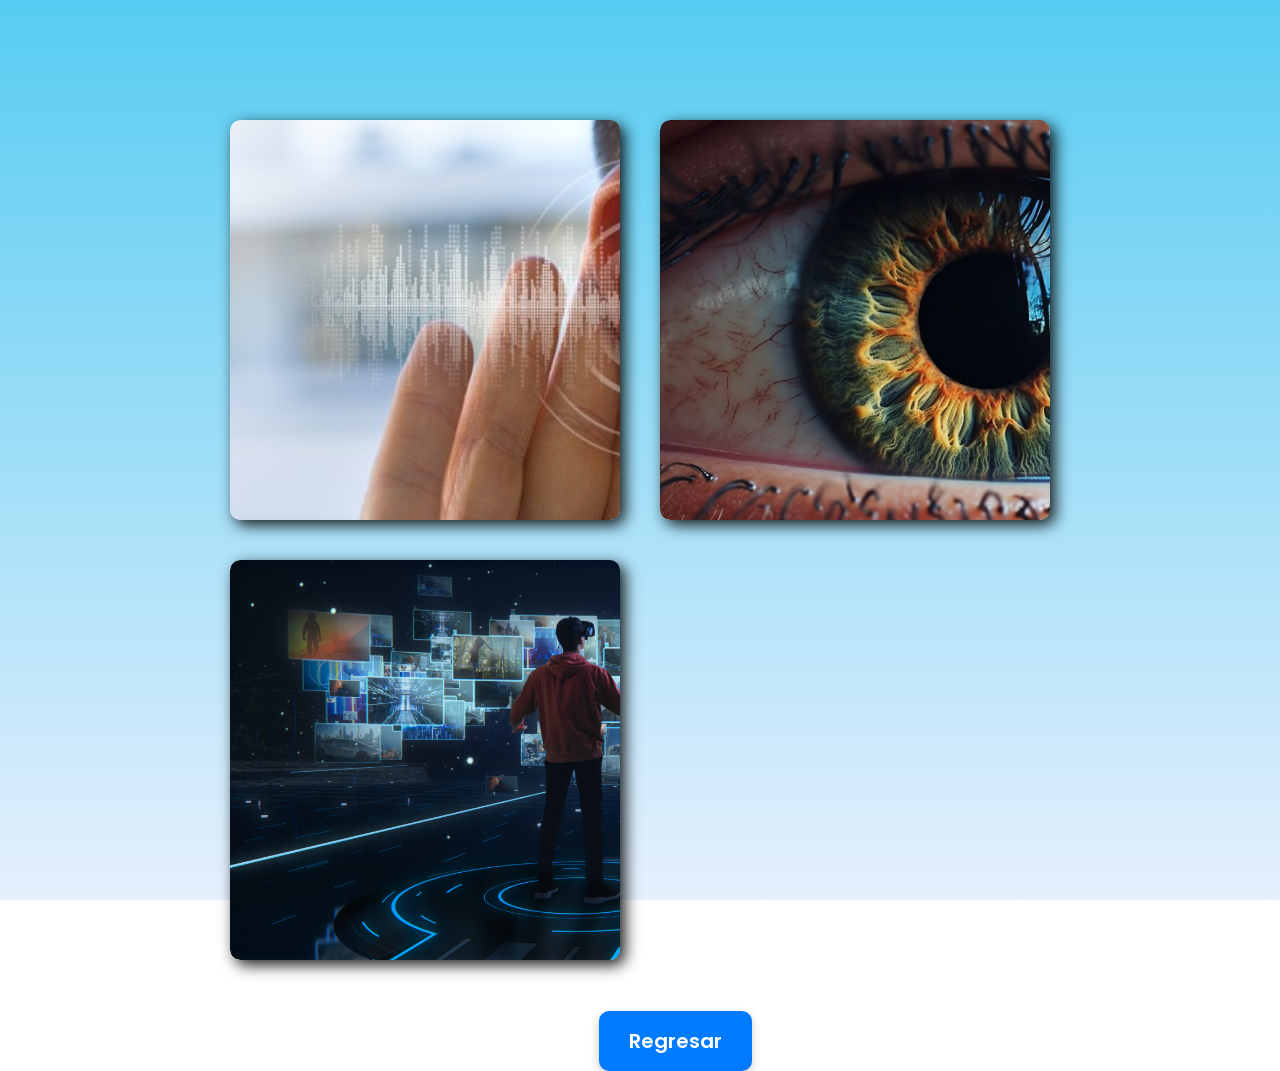
<file: Relajate/Relajate.html>
<!DOCTYPE html>
<html lang="en">
<head>
  <meta charset="UTF-8">
  <meta name="viewport" content="width=device-width, initial-scale=1.0">
  <title>Bubbles & Cards</title>
  <link href="https://fonts.googleapis.com/css2?family=Poppins:wght@300;400;500;600&family=Bebas+Neue&display=swap" rel="stylesheet">
  <link rel="stylesheet" href="style.css">

  <style>
   
  </style>
</head>
<body>







    
  <div class="bubbles-bg">
    <div class="bubble"></div>
    <div class="bubble"></div>
    <div class="bubble"></div>
    <div class="bubble"></div>
    <div class="bubble"></div>
    <div class="bubble"></div>
  </div>

  <div class="wrapper">


    <div id="card-area">
        <div class="wrapper">
            <div class="box-area"> 
                <div class="box">
                    <img src="img/1.png" alt="">
                    <div class="overlay">
                        <h3>AUDICIÓN</h3>
                        <p>Aqui escucharas, distintos sonidos relajantes, que te ayudaran a pasar el tiempo tranquilo.</p>
                        <a href="#">Accdeder</a>
                    </div>
                </div>
                <div class="box">
                    <img src="img/2.jpg" alt="">
                    <div class="overlay">
                        <h3>VISION</h3>
                        <p>Aqui veras distintos videos relajantes que te ayudaran a relajarte mientras el tiempo pasa.</p>
                        <a href="#">Accdeder</a>
                    </div>
                </div>
                <div class="box">
                    <img src="img/3.jpg" alt="">
                    <div class="overlay">
                        <h3>ENTRETENIMIENTO</h3>
                        <p>Aqui jugaras distintos juegos que te ayudaran a entretenerte mientras el tiempo pase, mientras la app hace su trabajo.</p>
                        <a href="#">Accdeder</a>
                    </div>
                </div>
            </div>            
        </div>       
        </div>
        </div>
        
        





        <a href="/Index.html" class="btn-observar">Regresar</a>
        <style>
            .observacion-container {
            display: flex;
            justify-content: center;
            margin: 40px 0; 
        }
        
        .btn-observar {
            display: inline-block;
            padding: 15px 30px;
            font-size: 20px;
            font-weight: 600;
            color: #fff;
            background-color: #007BFF; 
            border: none;
            border-radius: 10px;
            margin-top: -20px;
        margin-left: 599px;
            text-decoration: none;
            transition: transform 0.3s ease, box-shadow 0.3s ease, background-color 0.3s ease;
            box-shadow: 0 4px 10px rgba(0, 0, 0, 0.2);
        }
        
        .btn-observar:hover {
            transform: translateY(-5px); 
            box-shadow: 0 8px 20px rgba(0, 0, 0, 0.3);
            background-color: #0056b3;
        }
        
        </style>
        


</body>
</html>
</file>
<file: Estilos/index1.css>
* {
    margin: 0;
    padding: 0;
    box-sizing: border-box;
}
body {
    background-color: rgb(0, 0, 0);
    color: black;
    transition: background-color 0.3s, color 0.3s;
    animation: fadeOut 1s forwards;

}

@keyframes fadeOut {
    from { opacity: 0; }
    to { opacity: 1; }
}
body {
    font-family: 'Arial', sans-serif;
    line-height: 1.6;




color: #333;
}





.Menu {
    display: flex;
    justify-content: space-between;
    align-items: center;
    padding: 10px 20px;
    position: fixed;
    top: 0;
    left: 0;
    width: 100%;
    z-index: 1000;
    box-shadow: 0px 4px 6px rgba(0, 0, 0, 0.1);
}



.logo-container {
    flex: 1;
}

.logo {
    width: 160px;
    height: 80px;
    transition: transform 0.5s ease, filter 0.3s ease;
    transform-origin: center;
}

.logo:hover {
    transform: rotate(180deg); 
    filter: brightness(1.2); 
}


.content h2 {
	color: #fff;
	font-size: 5em;
	position: absolute;
	transform: translate(-50%, -50%);
    margin-left: 270px;
    margin-top: -40px;
}

.content h2:nth-child(1) {
	color: transparent;
	-webkit-text-stroke: 2px #000000;
}

.content h2:nth-child(2) {
	color: #3871ec;
	animation: animate 4s ease-in-out infinite;
}

@keyframes animate {
	0%,
	100% {
		clip-path: polygon(
			0% 45%,
			16% 44%,
			33% 50%,
			54% 60%,
			70% 61%,
			84% 59%,
			100% 52%,
			100% 100%,
			0% 100%
		);
	}

	50% {
		clip-path: polygon(
			0% 60%,
			15% 65%,
			34% 66%,
			51% 62%,
			67% 50%,
			84% 45%,
			100% 46%,
			100% 100%,
			0% 100%
		);
	}
}




.Links {
    display: flex;
    list-style: none;
    gap: 20px;
}

.Links li {
    position: relative;
}

.Links a {
    text-decoration: none;
    color: #fff;
    font-size: 16px;
    font-weight: 600;
    padding: 10px;
    border-radius: 5px;
    transition: all 0.3s ease;
}

.Links a:hover {
    background-color: #0379ff;
    color: white;
}

.search-container {
    display: none;
    color: #fff;
}

.menu-toggle {
    display: none;
    color: #fff;
    cursor: pointer;
    font-size: 24px;
}

/* Estilos responsivos para pantallas pequeñas */
@media (max-width: 768px) {
    .Links {
        display: none;
        position: absolute;
        top: 60px;
        right: 0;
        width: 100%;
        padding: 20px;
        box-shadow: 0px 4px 6px rgba(0, 0, 0, 0.1);
        flex-direction: column;
        align-items: flex-start;
    }

    .Links li {
        margin-bottom: 15px;
    }

    .menu-toggle {
        display: block;
    }

    .Links.show {
        display: flex;
    }
}

#icon-search {
    font-size: 20px;
    color: #fff;
    cursor: pointer;
    transition: transform 0.3s ease;
}

#icon-search:hover {
    transform: scale(1.2);
}


    #dark-mode-toggle {
		position: fixed;
		bottom: 20px;
		right: 20px;
		background-color: #ddd;
		color: #111;
		border: none;
		border-radius: 5px;
		padding: 10px 20px;
		font-size: 16px;
		cursor: pointer;
	  }
	  
	  #dark-mode-toggle:hover {
		background-color: #111;
		
    }
	  
.Links{
list-style: none;
display: flex;
    
}

.Links li{
margin: 0 20px;


}

.Links a{
    text-decoration: none;
    color: #100455e0;
    font-weight: bold;

font-family: Arial, Helvetica, sans-serif;
    font-size: 20px;
    transition: 1s;
    padding: 20px;
}
.Links a:hover{
  color: white;
background: #000000;
border-radius: 10px;


}


.Rayas{

    width: 50px;
    height: 50px;
    margin-top: -10px;
    margin-left: -150px;
    }
    .hero-img img {
        width: 500px;
        height: auto;
        border-radius: 20px;
        box-shadow: 0px 8px 16px rgba(0, 0, 0, 0.3); /* Sombra sutil */
        transition: transform 0.3s ease, box-shadow 0.3s ease;
    }
    
    .hero-img img:hover {
        transform: scale(1.05); 
        box-shadow: 0px 12px 24px rgba(0, 0, 0, 0.5);
    }
    
    .hero-img {
        margin-left: 700px;
        margin-top: 550px;
        display: flex;
        justify-content: center;
        align-items: center;
        gap: 20px;
        flex-wrap: wrap;
    }
    
    .container-content {
        display: flex;
        justify-content: center;
        align-items: center;
        gap: 15px;
    }
    
    .dot {
        height: 15px;
        width: 15px;
        margin: 0 3px;
        background-color: #bbb;
        border-radius: 50%;
        display: inline-block;
        transition: background-color 0.6s ease;
    }
    
    .dot:hover {
        background-color: #717171;
    }
    
    button {
        background-color: transparent;
        border: none;
        cursor: pointer;
        padding: 0;
    }
    
    button:focus {
        outline: none;
    }
    
    
    
    



    body {


        background-color: #ffffff;
            background-size: cover;
            background-position: center center;
            height: 100vh;

        }
        
        
        .hero{
        height: 100%;
        width: 100%;
        min-height: 100vh;
        position: relative;
        display: grid;
        grid-template-columns: repeat(2, 1fr);
        align-items:center;
        gap: 4rem;
        margin-top: -150px;
        color: black;
        }
        


        .hero-text{

            margin-top: 250px;
        }
        section{
        padding: 1.99%;
        
        }
        
        .hero-text h5{
        font-size: 14px;
        font-weight: 400;
        color: black;
        margin-bottom:40px ;
        
        }
        
        .hero-text h1{
        
        font-family:Impact, Haettenschweiler, 'Arial Narrow Bold', sans-serif;
        font-size: 90px;
        line-height: 1;
        color: black;
        margin:0 0 45px;
        }
        
        .hero-text h4{
            font-size: 18px;
            font-weight: 600;
            color: white;
            margin-bottom: 10px;
        
        }
        
        .hero-text p{
            color: black;
            font-size: 15px;
        line-height: 1.9;
        margin-bottom: 49px;
        
        }
        
        .hero-img img{
        width: 500px;
        height: auto;
        border-radius: 20px;
        
        }
        
        .hero-img {
        margin-left: 700px;
        margin-top: -480px;
        
        }
        
        
        .hero-text a{
        display: inline-block;
        color: black;
        background: #0379ff02;
        border: 1px solid transparent;
        padding: 15px 110px;
        line-height: 1.4;
        font-size: 19px;
        font-weight: 500;
        border-radius: 30px;
        text-transform: uppercase;
        transition: all .55s ease;
        border:1px solid rgb(0, 0, 0);
        text-decoration: none;
        margin-left: 5px;
        width: 300px;
        height: 50px;
            }
        
            .hero-text a:hover {
        background: transparent;
        border:1px solid white;
        transform: translateX(8px);
        
            }
        
            .hero-text a.ctaa{
        background: transparent;
        border: 1px solid white;
        margin-left: 20px;
                
            }
        
            .hero-text a.ctaa i{
        vertical-align: middle;
        margin-right: 5px;
        
        
            }
            video {
                position: fixed;
                top: 0;
                left: 0;
                width: 100%;
                height: 100%;
                object-fit: cover;
                z-index: -1;
            }
    


            :root {
                --v1: #be91c6;
                --v2: #8a65cc;
                --v3: #5e30d9;
                --transparentv3: #5e30d900;
                --v4: #3b1895;
                --s1: #fea798;
                --s2: #ff846e;
                --cloud: #fea798;
              }
              *,
              *:before,
              *:after {
                //animation:none!important;
              }
              .landscape:after,
              .landscape:before,
              .landscape *,
              .landscape *:after,
              .landscape *:before {
                position: absolute;
              }
              
              .front {
                z-index: 1;
                bottom: 0;
                left: 0;
                right: 0;
              }
              
              .landscape {
                height: 100vh;
                background-image: linear-gradient(var(--v1), var(--s1), var(--v1));
                position: relative;
                z-index: 1;
                overflow: hidden;
              }
              
              .mountain {
                border-radius: 180% 80% 0% 0%/60vmin 60vmin 0% 0%;
                width: 40vmin;
                height: 30vmin;
                bottom: 50%;
                left: -10vmin;
                background: var(--s1);
                background-image: linear-gradient(var(--v1), var(--v2) 30%, var(--v3));
                box-shadow: inset -10px 0 10px -10px var(--s1);
                &:before {
                  content: "";
                  bottom: 0;
                  width: inherit;
                  height: inherit;
                  background: inherit;
                  border-radius: inherit;
                  transform-origin: bottom center;
                  transform: scaleX(1) scaleY(-0.6);
                  filter: blur(3px);
                }
              }
              
              .mountain-2 {
                left: 5vmin;
                height: 15vmin;
                width: 40vmin;
                box-shadow: inset -15px 0 10px -14px var(--s1);
                border-radius: 120% 50% 0% 0%/25vmin 25vmin 0% 0%;
                background-image: linear-gradient(var(--v3), var(--v4));
              }
              
              .mountain-3 {
                border-radius: 80% 0% 0 0/100% 100% 0 0;
                right: -85vmin;
                width: 100vmin;
                left: auto;
                height: 12vmin;
                color: var(--v3);
                background-image: linear-gradient(var(--s1), var(--v4));
                box-shadow: inset 15px 0 10px -10px var(--s1);
              }
              
              .mountain-3:after {
                content: "";
                border-radius: 60% 0 0 0/100% 0 0 0;
                background: inherit;
                width: 100%;
                height: 0;
                bottom: 0;
                right: 20%;
              }
              
              .lotus {
                width: 10vmin;
                height: 5vmin;
                background: conic-gradient(
                  var(--v3) 0deg 40deg,
                  var(--transparentv3) 50deg 70deg,
                  var(--v3) 80deg
                );
                border-radius: 50%;
              }
              
              .lotus-1 {
                bottom: 10vmin;
                right: 5vmin;
                width: 20vmin;
              }
              
              .lotus-2 {
                bottom: 20vmin;
                right: 15vmin;
                height: 3vmin;
                transform: skew(-10deg);
                opacity: 0.5;
                mix-blend-mode: multiply;
              }
              
              .lotus-3 {
                bottom: 10vmin;
                right: 35vmin;
                transform: rotate(180deg) skew(-20deg);
                opacity: 0.8;
                width: 15vmin;
              }
              
              .cloud {
                width: 80vmin;
                height: 6vmin;
                background: currentcolor;
                color: var(--cloud);
                top: 24vmin;
                left: 20vmin;
                border-radius: 50%;
                box-shadow: 30vmin 0.5vmin 0 -1vmin currentcolor,
                  -25vmin 0 0 -0.6vmin currentcolor;
                opacity: 0.3;
                transform: translate3d(-150vmin, 0, 0);
                animation: clouds 120s infinite;
                animation-delay: -10s;
              }
              @keyframes clouds {
                50% {
                  transform: translate3d(0, 0, 0);
                }
                100% {
                  transform: translate3d(150vmin, 0, 0);
                }
              }
              .cloud-1 {
                left: 60vmin;
                top: 15vmin;
                opacity: 0.2;
                filter: blur(1px);
                animation-delay: 0;
                animation-duration: 100s;
              }
              
              .water {
                top: 50%;
                bottom: 0;
                left: 0;
                right: 0;
                background: linear-gradient(#fea79855, var(--v2));
                overflow: hidden;
                box-shadow: inset 0 1px 4px -3px white;
              }
              
              .stone {
                bottom: -5vh;
                left: 0;
                height: 20vmin;
                width: 40vmin;
                background: var(--v4);
                box-shadow: inset 0 0 20px -5px rgba(0, 0, 0, 0.2);
                border-radius: 0% 200% 0 0/0% 200%;
              }
              .stone:after {
                content: "";
                background: var(--v3);
                width: 100%;
                height: 100%;
                right: -15%;
                border-radius: inherit;
                z-index: -1;
                transform: scaleX(1.3) skew(10deg);
                box-shadow: inset 0 0 20px -5px rgba(0, 0, 0, 0.4);
              }
              
              .grass {
                height: 40vmin;
                width: 10vmin;
                border-radius: 0 60% 0 0/0 100% 0 0;
                bottom: 0;
                border-right: 5px solid var(--v4);
                box-shadow: 1px 0 0 var(--s1);
                filter: drop-shadow(-0.5vmin 6vmin 0 var(--s2))
                  drop-shadow(-4.5vmin 10vmin 0 var(--v3));
              }
              
              .grass-1 {
                left: 14vmin;
                bottom: -2vmin;
                transform: scaleX(-1);
                box-shadow: 2px 0 0 var(--v4);
                border-color: var(--v3);
                filter: drop-shadow(-1vmin 5vmin 0 var(--v3))
                  drop-shadow(-80vmin 5vmin 0 var(--v4));
              }
              
              .grass-2 {
                right: 0;
                left: auto;
                height: 20vmin;
                bottom: -2vmin;
                transform: scaleX(-1);
              }
              
              .sun {
                background: white;
                border-radius: 50%;
                width: 20vmin;
                height: 20vmin;
                left: calc(60% - 10vmin);
                top: 100%;
                transform: translate3d(0, 0, 0);
                animation: rise 20s infinite;
                box-shadow: 0 0 10px white;
              }
              .reed {
                height: 40vmin;
                width: 0.5vmin;
                bottom: 0;
                left: 10vmin;
                color: var(--v4);
                background: currentColor;
                transform-origin: bottom center;
                transform: rotate(4deg);
                box-shadow: inset -1px 0 0 var(--s2), -6vmin 3vmin 0 0, 80vmin 0 0 0;
                animation: verticalise 20s infinite;
              }
              .reed-1 {
                color: var(--s2);
                left: 15vmin;
                height: 50vmin;
                bottom: -5vmin;
                transform: rotate(-2deg);
                animation: verticalise-1 20s infinite;
                box-shadow: inset -1px 0 0 var(--s1), 6vmin 13vmin 0 0 var(--s1),
                  80vmin 10vmin 0 0 var(--v3);
              }
              .reed:after {
                content: "";
                width: 1.5vmin;
                height: 10vmin;
                background: currentcolor;
                border-radius: 0.75vmin;
                top: 0;
                left: -0.5vmin;
                box-shadow: inherit;
              }
              @keyframes verticalise {
                0%,
                10% {
                  transform: rotate(4deg);
                }
                30%,
                70% {
                  transform: rotate(0);
                }
              }
              @keyframes verticalise-1 {
                0%,
                10% {
                  transform: rotate(-2deg);
                }
                45%,
                70% {
                  transform: rotate(0) translateY(-6vmin);
                }
              }
              @keyframes rise {
                100% {
                  transform: translate3d(0, -100vh, 20vmin);
                }
              }
              @keyframes rise-reflection {
                30% {
                  opacity: 0;
                  transform: translate3d(0, 5vmin, 0);
                }
                100% {
                  opacity: 0;
                  transform: translate3d(0, 80vmin, 0);
                }
              }
              .sun-container {
                overflow: hidden;
                width: 100%;
                height: 50%;
              }
              
              .sun-container-1:after {
                content: "";
                left: 0;
                right: 0;
                top: 0;
                bottom: 0;
                background: radial-gradient(circle at 60% 100%, var(--s2), transparent);
                animation: fade 20s infinite;
                mix-blend-mode: color-burn;
              }
              
              @keyframes fade {
                10% {
                  opacity: 1;
                }
                30%,
                70% {
                  opacity: 0;
                }
              }
              .sun-container-reflection {
                top: 50%;
                background: radial-gradient(circle at 60% 0%, var(--s2), transparent);
              }
              .sun-container-reflection .sun {
                background: linear-gradient(white, rgba(255, 255, 255, 0));
                box-shadow: none;
                filter: blur(5px);
                opacity: 1;
                top: 0;
                transform: translate3d(0, -20vmin, 0);
                animation-name: rise-reflection;
              }
              
              .light {
                height: 0.5vmin;
                width: 20vmin;
                background: white;
                left: 20%;
                right: 0;
                margin: auto;
                top: calc(50% + 1vmin);
                animation: light 20s infinite;
                opacity: 0;
                transform: scaleX(0.1) translate3d(0%, 0, 0);
                border-radius: 0.25vh;
                filter: blur(1px);
              }
              
              @-webkit-keyframes light {
                5% {
                  opacity: 1;
                  transform: scaleX(1);
                }
                10% {
                  opacity: 0.6;
                  transform: scaleX(1) translate3d(5%, 0, 0);
                }
                15% {
                  opacity: 0.6;
                  transform: scaleX(1) translate3d(-5%, 0, 0);
                }
                20% {
                  opacity: 0;
                  transform: scaleX(0.1) translate3d(0, 0, 0);
                }
              }
              @keyframes light {
                5% {
                  opacity: 1;
                  transform: scaleX(1);
                }
                10% {
                  opacity: 0.6;
                  transform: scaleX(1) translate3d(5%, 0, 0);
                }
                15% {
                  opacity: 0.6;
                  transform: scaleX(1) translate3d(-5%, 0, 0);
                }
                20% {
                  opacity: 0;
                  transform: scaleX(0.1) translate3d(0, 0, 0);
                }
              }
              .light-1 {
                top: calc(50% + 2vmin);
                animation-delay: 0.5s;
              }
              
              .light-2 {
                top: calc(50% + 3vmin);
                width: 18vmin;
                animation-delay: 1s;
              }
              .light-3 {
                top: calc(50% + 4vmin);
                width: 18vmin;
                animation-delay: 1.5s;
              }
              .light-4 {
                top: calc(50% + 5vmin);
                width: 16vmin;
                animation-delay: 2s;
              }
              .light-5 {
                top: calc(50% + 8vmin);
                width: 14vmin;
                animation-delay: 2.5s;
              }
              .light-6 {
                top: calc(50% + 9vmin);
                width: 10vmin;
                animation-delay: 3s;
              }
              .light-7 {
                top: calc(50% + 7vmin);
                width: 12vmin;
                animation-delay: 3.5s;
              }
              
              .splash {
                width: 8vmin;
                height: 3vmin;
                border: 2px solid var(--s1);
                box-shadow: 0 0 2px var(--s1);
                border-radius: 50%;
                bottom: 5vmin;
                left: 70%;
                animation: splash 9s infinite;
                transform: scale(0);
              }
              
              .splash-stone {
                bottom: 15vh;
                left: -3vmin;
                height: 10vmin;
                width: 30vmin;
              }
              
              .splash-4 {
                bottom: 5vmin;
                left: auto;
                bottom: 15vmin;
                right: -2vmin;
              }
              
              @keyframes splash {
                50%,
                100% {
                  transform: scale(1);
                  opacity: 0;
                }
              }
              .delay-1 {
                animation-delay: 1s;
              }
              .delay-2 {
                animation-delay: 2s;
              }
              .delay-3 {
                animation-delay: 3s;
              }
              .delay-4 {
                animation-delay: 4s;
              }
              .delay-5 {
                animation-delay: 5s;
              }
              .delay-6 {
                animation-delay: 6s;
              }
              
.animt{
margin-top: 155px;
border-radius: 55px;

}
              


.fade-out {
    animation: fadeOut 1s forwards;
}

@keyframes fadeOut {
    from { opacity: 0; }
    to { opacity: 1; }
}


.shadow-effect {
    border: none;
    color: white;
    padding: 14px 28px;
    cursor: pointer;
    border-radius: 30px;
    background: linear-gradient(45deg, #56ccf2, #2f80ed);
    transition: all 0.3s ease-in-out;
    margin-left: 600px;
    margin-top: 200px;
    font-size: 16px;
    font-weight: bold;
    text-transform: uppercase;
    position: relative;
    overflow: hidden;
    z-index: 1;
}

.shadow-effect::before {
    content: '';
    position: absolute;
    top: 0;
    left: -100%;
    width: 300%;
    height: 300%;
    background: radial-gradient(circle, rgba(255, 255, 255, 0.3), rgba(255, 255, 255, 0) 70%);
    transform: scale(0);
    transition: transform 0.5s ease-in-out;
    border-radius: 50%;
    z-index: -1;
}

.shadow-effect:hover::before {
    transform: scale(1.5);
}

.shadow-effect:hover {
    background: linear-gradient(45deg, #4facfe, #00f2fe);
    box-shadow: 0px 8px 16px rgba(0, 162, 255, 0.5);
    color: #ffffff;
}

@keyframes water-wave {
    0% { transform: translateY(0px); }
    50% { transform: translateY(-3px); }
    100% { transform: translateY(0px); }
}

.shadow-effect {
    animation: water-wave 3s infinite ease-in-out;
}



.bubbles-bg {
    position: fixed;
    top: 0;
    left: 0;
    width: 100%;
    height: 100%;
    overflow: hidden;
    z-index: -1; 
    background: linear-gradient(to bottom, #56ccf2, #2f81ed1f);
}

.bubble {
    position: absolute;
    bottom: -150px; 
    width: 20px;
    height: 20px;
    background: rgba(255, 255, 255, 0.5);
    border-radius: 50%;
    box-shadow: 0px 4px 10px rgba(255, 255, 255, 0.5);
    animation: floatBubble 10s infinite ease-in-out;
    opacity: 0.8;
}

.bubble:nth-child(2) { width: 30px; height: 30px; animation-duration: 12s; left: 20%; }
.bubble:nth-child(3) { width: 40px; height: 40px; animation-duration: 15s; left: 40%; }
.bubble:nth-child(4) { width: 25px; height: 25px; animation-duration: 9s; left: 60%; }
.bubble:nth-child(5) { width: 35px; height: 35px; animation-duration: 14s; left: 80%; }
.bubble:nth-child(6) { width: 50px; height: 50px; animation-duration: 20s; left: 90%; }

@keyframes floatBubble {
    0% {
        transform: translateY(0);
        opacity: 0.8;
    }
    50% {
        opacity: 1;
        transform: translateX(20px);
    }
    100% {
        transform: translateY(-120vh); 
        opacity: 0;
    }
}
</file>
<file: Estilos/index.css>
* {
    margin: 0;
    padding: 0;
    box-sizing: border-box;
}

body {
    font-family: 'Arial', sans-serif;
    line-height: 1.6;




color: #333;
}






.Menu {
    display: flex;
    justify-content: space-between;
    align-items: center;
    padding: 10px 20px;
    position: fixed;
    top: 0;
    left: 0;
    width: 100%;
    z-index: 1000;
    box-shadow: 0px 4px 6px rgba(0, 0, 0, 0.1);
}



.logo-container {
    flex: 1;
}

.logo {
    width: 160px;
    height: 80px;
    transition: transform 0.5s ease, filter 0.3s ease;
    transform-origin: center;
}

.logo:hover {
    transform: rotate(180deg); 
    filter: brightness(1.2); 
}




body {
    margin: 0;
    padding: 0;
    font-family: 'Poppins', sans-serif;
    background-color: #f0f4f8; 
    background-size: cover;
    background-position: center center;
    height: 100vh;
    display: flex;
    flex-direction: column;
    align-items: center;
}

#inicio {
    display: flex;
    justify-content: center;
    align-items: center;
    height: 100vh;
    text-align: center;
}

.cuerpo-content button h1 {
    margin-left: -290px;
    font-size: 32px;
    font-weight: bold;
    color: #333;
    margin-bottom: 20px;
    opacity: 0;
    animation: fadeIn 1s forwards;
}

@keyframes fadeIn {
    0% {
        opacity: 0;
        transform: translateY(20px);
    }
    100% {
        opacity: 1;
        transform: translateY(0);
    }
}

.imagenes-container {
    display: flex;
    gap: 30px;
    justify-content: center;
    margin-top: -150px;
    padding: 20px;
    margin-left: -350px;
}

.imagenes-container a {
    text-decoration: none;
    color: #333;
    font-weight: bold;
    font-size: 18px;
    display: flex;
    flex-direction: column;
    align-items: center;
    transition: transform 0.3s ease, box-shadow 0.3s ease, color 0.3s ease;
}

.imagenes-container a img {
    width: 350px;
    height: 330px;
    border-radius: 15px;
    box-shadow: 0 4px 15px rgba(0, 0, 0, 0.1); /* Sombra sutil */
    transition: transform 0.3s ease, box-shadow 0.3s ease;
}

.imagenes-container a:hover img {
    transform: translateY(-10px); /* Efecto de elevación */
    box-shadow: 0 10px 25px rgba(0, 0, 0, 0.2); /* Sombra más intensa */
}

.imagenes-container a:hover {
    color: #007BFF;
    font-size: 20px;
    transform: translateY(-5px); 

}


.Links{
list-style: none;
display: flex;
    
}

.Links li{
margin: 0 20px;


}

.Links a{
    text-decoration: none;
    color: #100455e0;
    font-weight: bold;

font-family: Arial, Helvetica, sans-serif;
    font-size: 20px;
    transition: 1s;
    padding: 20px;
}
.Links a:hover{
  color: white;
background: #000000;
border-radius: 10px;


}

.checkbtn{
    font-size: 30px;
    color: #111;
    float: right;
    display: flex;
    cursor: pointer;
    display: none;
        }
    #check{
    
    
    }
    
    #ctn-icon-search{
        height: 100%;
        display: flex;
        justify-content: center;
        align-items: center;
        margin-left: 50px;
      
    }
    
    #ctn-icon-search i{
        font-size: 28px;
    color: white;    
    cursor: pointer;
        transition: all 300ms;
        margin-left: 550px;
        
    }
    
    #ctn-icon-search i:hover{
        color: #46a2fd;
    }
    
    
    #ctn-bars-search{
        position: fixed;
        top: -100px;
        width: 20%;
        background: #fff;
        padding: 20px;
        z-index: 9;
        transition: all 600ms;
        margin-left: 500px;
        border-radius: 50px;
        border: solid  rgba(201, 40, 36, 0.5);
        border: solid  aqua;
    
    }
    
    #ctn-bars-search input{
        display: block;
        width: 200px;
        margin: auto;
        padding: 10px;
        font-size: 18px;
        outline: 0;
    }
    
    #box-search{
        position: fixed;
        top: 175px;
        left: 50%;
        transform: translateX(-50%);
        width: 400px;
        background: #fff;
        z-index: 8;
        overflow: hidden;
        display: none;
        text-decoration: none;
    border-radius: 15px;
    
    }
    
    #box-search li a{
        display: block;
        width: 1200px;
        color: #000000;
        padding: 12px 20px;
        text-decoration: none;
    
    }
    
    #box-search li a:hover{
        background: #43d0ff;
    }
    
    #box-search li a i{
        margin-right: 10px;
        color: #9bdeffba;
        text-decoration: none;
    
    }
    
    
    #cover-ctn-search{
        width: 100%;
        height: 100%;
        position: fixed;
        left: 0;
        background: rgba(0,0,0,0.5);
        z-index: 7;
        display: none;
    }
    
    


.cuerpo-content{
margin-left: 385px;
margin-top: 100px;
font-weight: bolder;
}

.cuerpo-content h1 {
    font-size: 3rem;
    margin-top: 10px;
    margin-left: 20px;
    margin-bottom: 2rem;
    font-family: "Arial";
    font-weight: 400;
    font-style: normal;
}


.cuerpo-content button {
  background: none;
transition: 1s;
  border: none;
  margin-left: -40px;
transition: 1s;  
}


.cuerpo-content button :hover {
 color: rgba(10, 122, 0, 0.959);
  }
  

 
  
  .cuerpo-content button :hover {
   color: rgba(10, 122, 0, 0.959);
    }
    
  
  





.cuerpo-content p {
    font-size: 30px;
    font-family: Cambria, Cochin, Georgia, Times, 'Times New Roman', serif;
    margin-bottom: 2rem;
    font-weight: bold;
    margin-top: -60px;
    margin-left: 130px;

}


.cuerpo-content .T2 {
    font-size: 30px;
    font-family: Cambria, Cochin, Georgia, Times, 'Times New Roman', serif;
    margin-bottom: 2rem;
    font-weight: bold;
    margin-top: -20px;
    margin-left: 220px;

}


.cuerpo-content .btn {
    background-color: #f39c12;
    color: #fff;
    padding: 0.8rem 2rem;
    text-decoration: none;
    font-size: 1rem;
    border-radius: 25px;
    transition: background 0.3s ease-in-out;
    margin-left: 227px;

}

.cuerpo-content .btn:hover {

    background-color: #d35400;
}


.observacion-container {
    display: flex;
    justify-content: center;
    margin: 40px 0; 
}

.btn-observar {
    display: inline-block;
    padding: 15px 30px;
    font-size: 20px;
    font-weight: 600;
    color: #fff;
    background-color: #007BFF; 
    border: none;
    border-radius: 10px;
    text-decoration: none;
    transition: transform 0.3s ease, box-shadow 0.3s ease, background-color 0.3s ease;
    box-shadow: 0 4px 10px rgba(0, 0, 0, 0.2);
}

.btn-observar:hover {
    transform: translateY(-5px); 
    box-shadow: 0 8px 20px rgba(0, 0, 0, 0.3);
    background-color: #0056b3;
}
</file>
<file: Relajate/style.css>
* {
	margin: 0;
	padding: 0;
	font-family: 'Poppins', sans-serif; 
	box-sizing: border-box;
  }

  body {
	color: #fff;
	position: relative;
	overflow: hidden;
  }

  .wrapper {
	padding: 10px 10%;
  }

  #card-area {
	padding: 50px 0;
  }

  .box-area {
	display: grid;
	grid-template-columns: repeat(auto-fit, minmax(250px, 1fr));
	grid-gap: 40px;
	margin-top: 50px;
  }

  .box {
	border-radius: 10px;
	position: relative;
	overflow: hidden;
	box-shadow: 5px 5px 15px rgba(0, 0, 0, 0.9);
  }

  .box img {
	width: 190%;
	border-radius: 10px;
	display: block;
	transition: transform 0.5s;
	height: 400px;
  }

  .overlay {
	width: 100%;
	height: 0;
	background: linear-gradient(transparent, #1c1c1c 58%);
	border-radius: 10px;
	position: absolute;
	left: 0;
	bottom: 0;
	overflow: hidden;
	display: flex;
	align-items: center;
	justify-content: center;
	flex-direction: column;
	padding: 0 40px;
	text-align: center;
	font-size: 14px;
	transition: height 0.5s;
  }

  .overlay h3 {
	font-weight: 500;
	margin-bottom: 5px;
	margin-top: 80%;
	font-family: 'Bebas Neue', sans-serif;
	font-size: 30px;
	letter-spacing: 2px;
  }

  .overlay a {
	margin-top: 10px;
	color: #262626;
	text-decoration: none;
	font-size: 14px;
	background: #fff;
	border-radius: 50px;
	text-align: center;
	padding: 5px 15px;
  }

  .box:hover img {
	transform: scale(1.1);
  }

  .box:hover .overlay {
	height: 100%;
  }

  .bubbles-bg {
	position: fixed;
	top: 0;
	left: 0;
	width: 100%;
	height: 100%;
	overflow: hidden;
	z-index: -1;
	background: linear-gradient(to bottom, #56ccf2, #2f81ed1f);
  }

  .bubble {
	position: absolute;
	bottom: -150px;
	width: 20px;
	height: 20px;
	background: rgba(255, 255, 255, 0.5);
	border-radius: 50%;
	box-shadow: 0px 4px 10px rgba(255, 255, 255, 0.5);
	animation: floatBubble 10s infinite ease-in-out;
	opacity: 0.8;
  }

  .bubble:nth-child(2) { width: 30px; height: 30px; animation-duration: 12s; left: 20%; }
  .bubble:nth-child(3) { width: 40px; height: 40px; animation-duration: 15s; left: 40%; }
  .bubble:nth-child(4) { width: 25px; height: 25px; animation-duration: 9s; left: 60%; }
  .bubble:nth-child(5) { width: 35px; height: 35px; animation-duration: 14s; left: 80%; }
  .bubble:nth-child(6) { width: 50px; height: 50px; animation-duration: 20s; left: 90%; }

  @keyframes floatBubble {
	0% {
	  transform: translateY(0);
	  opacity: 0.8;
	}
	50% {
	  opacity: 1;
	  transform: translateX(20px);
	}
	100% {
	  transform: translateY(-120vh); 
	  opacity: 0;
	}
  }
</file>
